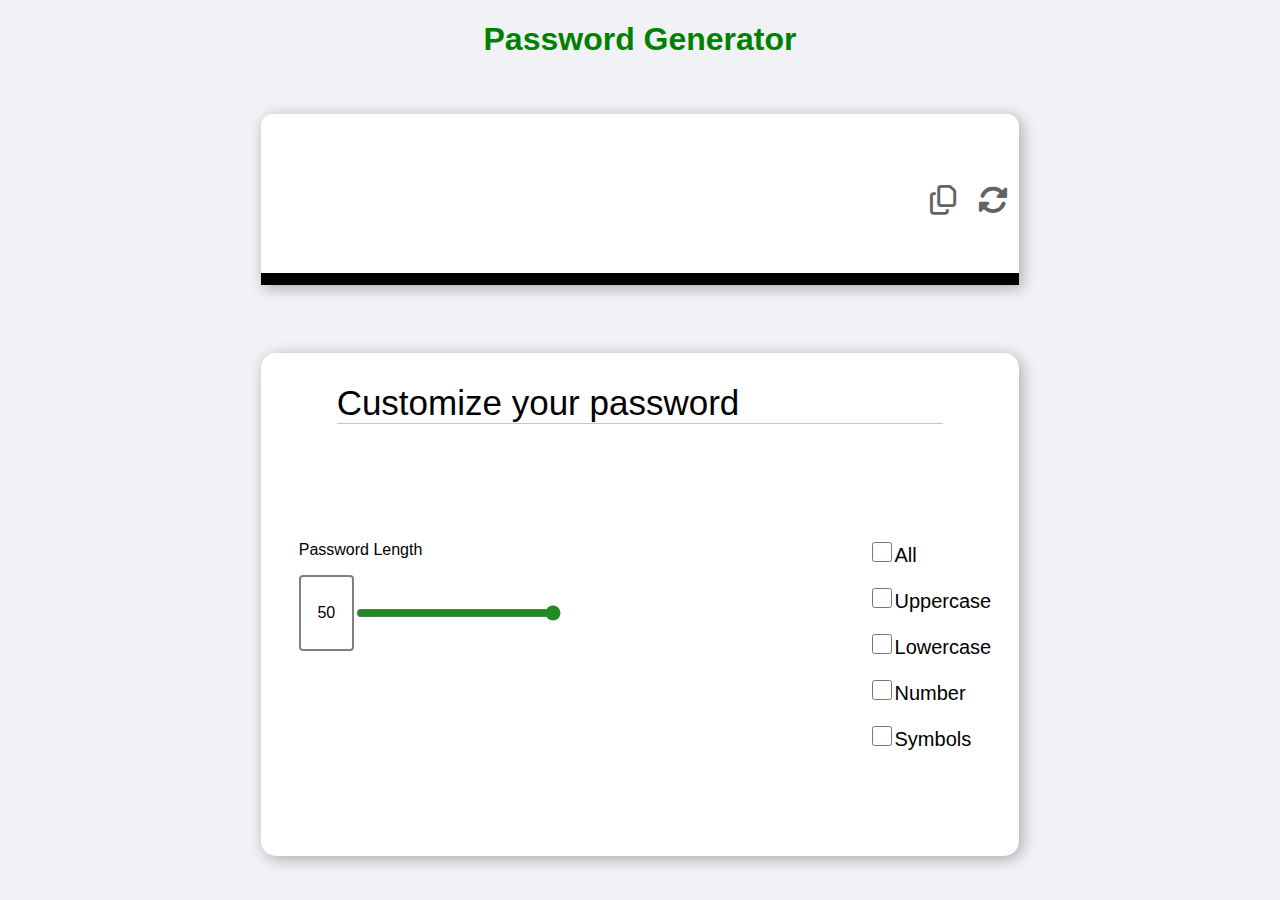
<file: index.html>
<!DOCTYPE html>
<html lang="en">

<head>
    <meta charset="UTF-8">
    <meta name="viewport" content="width=device-width, initial-scale=1.0">
    <link rel="stylesheet" href="style.css">
    <link rel="shortcut icon" href="assets/tick.png" type="image/x-icon">
    <link rel="stylesheet" href="https://cdnjs.cloudflare.com/ajax/libs/font-awesome/6.5.1/css/all.min.css">

    <title>password generator</title>
</head>

<body>
    <h1>Password Generator</h1>

    <div class="container">
        <div id="password">
            <p style="font-family: sans-serif;" id="random-pass"></p>
            <div id="icons">
                <i id="copy" onclick="textCopy()" class="fa-regular fa-copy" style="color: #636363; font-size: 30px;"></i>
                <i onclick="random()" class="fa-solid fa-rotate" style="color: #636363; font-size: 30px;"></i>
            </div>
            <div class="bottom"></div>
        </div>

        <div class="control">
            <h2>Customize your password</h2>
            <div class="length">
                <div class="pass">
                    <div class="para">
                        <p>Password Length</p>
                    </div>
                    <div class="range">
                        <div id="box">50</div>
                        <input onclick="rangeCounter()" type="range" value="50" id="input" min="0" max="50">
                    </div>
                </div>
                <div class="check">
                    <input type="checkbox" name="" id="all" value="all"><label for="all">All</label><br><br>
                    <input type="checkbox" name="" id="uppercase" value="uppercase"><label for="uppercase">Uppercase</label><br><br>
                    <input type="checkbox" name="" id="lowercase"><label for="lowercase">Lowercase</label><br><br>
                    <input type="checkbox" name="" id="number"><label for="number">Number</label><br><br>
                    <input type="checkbox" name="" id="symbol"><label for="symbol">Symbols</label><br><br>
                </div>
            </div>
        </div>
    </div>

    <script src="script.js"></script>
</body>

</html>
</file>
<file: style.css>
body {
    background-color: #F0F2F5;
}

#login {
    width: 100%;
    display: flex;
    justify-content: center;
    height: 90vh;
    align-items: center;
}

form {
    background-color: white;
    display: flex;
    flex-direction: column;
    align-items: center;
    justify-content: center;
    border-radius: 10px;
    height: 40vh;
    width: 30vw;
    position: relative;
    box-shadow: 5px 6px 10px 5px rgb(155, 155, 155);
}

form>#input {
    font-size: 20px;
    width: 22vw;
    height: 7.5vh;
    border-radius: 4px;
    border: 1px solid gray;
    background: none;
    text-align: center;
}

form>input:focus {
    outline: none;
}

form>button {
    margin-top: 4%;
    width: 15vw;
    height: 6vh;
    color: white;
    background-color: rgb(9, 119, 9);
    font-size: large;
    font-weight: bold;
    border: none;
    border-radius: 6px;
    cursor: pointer;
}

form>button:hover {
    background-color: green;
    transition: all 1s ease;
}


h1 {
    font-family: sans-serif;
    color: green;
    text-align: center;
    font-weight: 800;
}

.container {
    align-items: center;
    width: 100%;
    height: 90vh;
    display: flex;
    flex-direction: column;
    justify-content: space-around;
}

#password {
    position: relative;
    display: flex;
    align-items: center;
    justify-content: space-between;
    font-size: large;
    font-weight: bold;
    background-color: white;
    width: 60%;
    height: 19vh;
    border-top-left-radius: 12px;
    border-top-right-radius: 12px;
    box-shadow: 3px 3px 15px rgba(0, 0, 0, 0.3);
}

#password>p {
    margin-left: 20px;
}
.bottom {
    bottom: 0;
    position: absolute;
    width: 100%;
    height: 12px;
    background-color: black;
}

#icons {
    width: 100px;
    display: flex;
    justify-content: space-around;
}

#icons>i {
    cursor: pointer;
}

.control {
    display: flex;
    flex-direction: column;
    background-color: white;
    border-radius: 15px;
    width: 60%;
    height: 62%;
    box-shadow: 3px 3px 15px rgba(0, 0, 0, 0.3);
}

.control>h2 {
    font-family: sans-serif;
    font-size: 35px;
    font-weight: 400;
    width: 80%;
    margin-left: 10%;
    border-bottom: 1px solid rgb(199, 199, 199);
}

.pass {
    justify-content: center;
    flex-direction: column;
    width: 40%;
    height: 30vh;
    display: flex;
    margin-left: 5%;
}

#box {
    text-align: center;
    align-content: center;
    width: 4vw;
    height: 8vh;
    border: 2px solid gray;
    border-radius: 4px;
}

#input {
    width: 16vw;

}

.length {
    font-family: sans-serif;
    justify-content: space-between;
    display: flex;
    width: 100%;
    height: 50vh;
}

.check {
    align-content: center;
    width: 20%;
}

input[type="range"] {
    accent-color: ForestGreen;
}
input[type="checkbox"] {
    accent-color: ForestGreen;
    cursor: pointer;
}
.check > label{
    cursor: pointer;
    font-size: 20px;
}

input[type="range"]::-webkit-slider-thumb {
    -webkit-appearance: none;
    cursor: pointer;
}

.range {
    display: flex;
}
.check > input{
    width: 20px;
    height: 20px;
}
</file>
